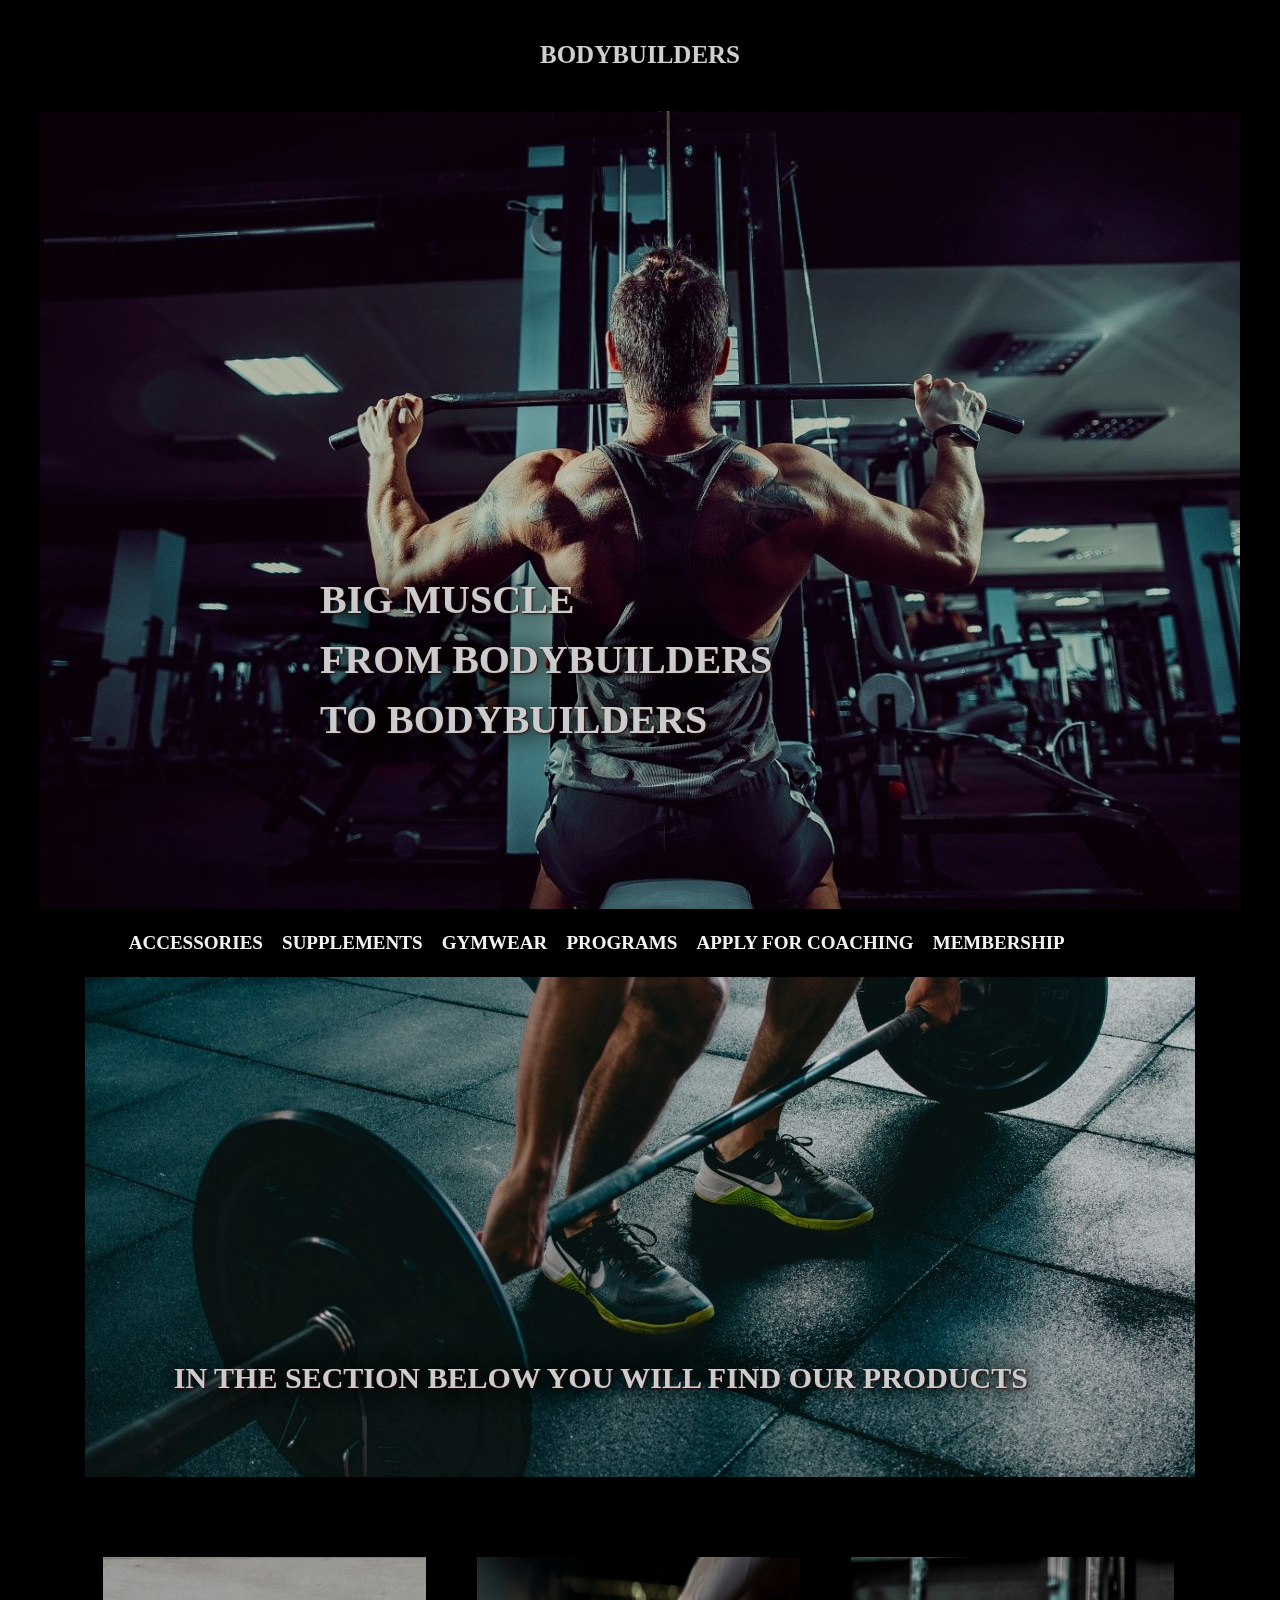
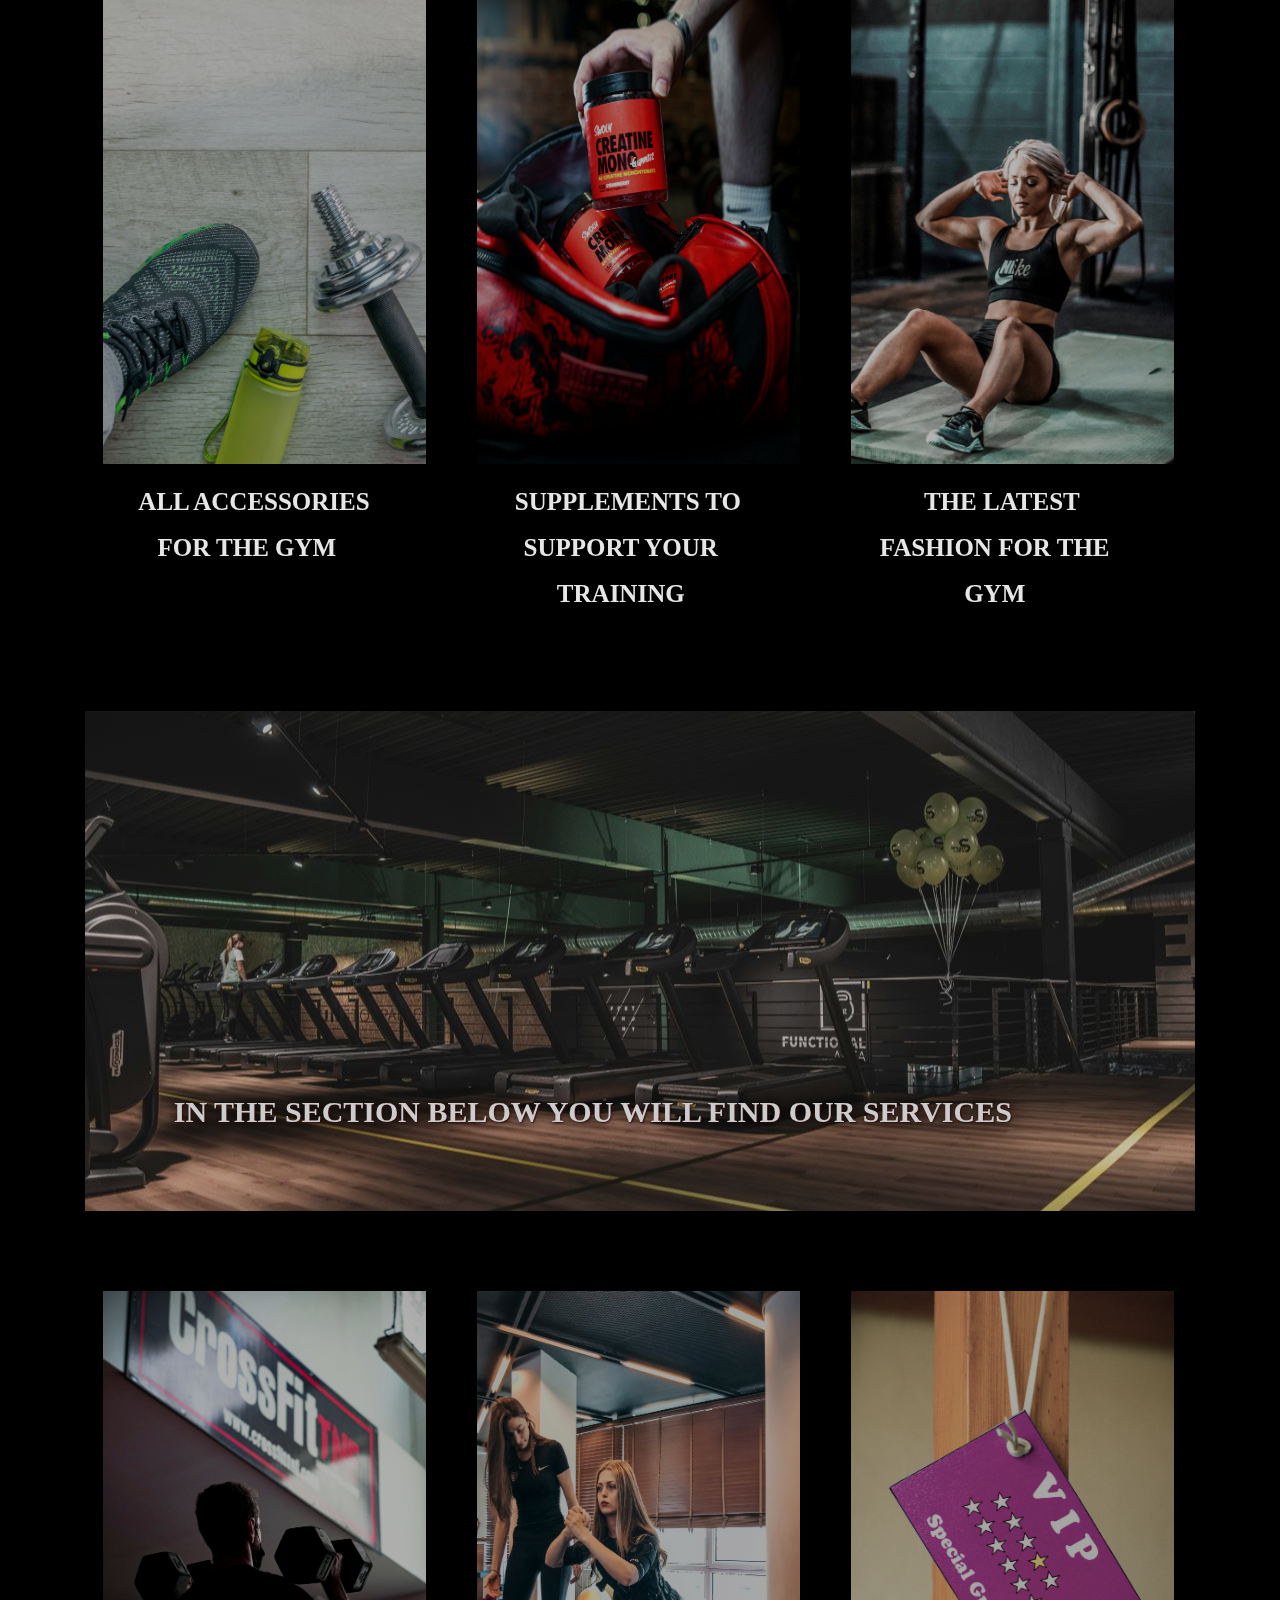
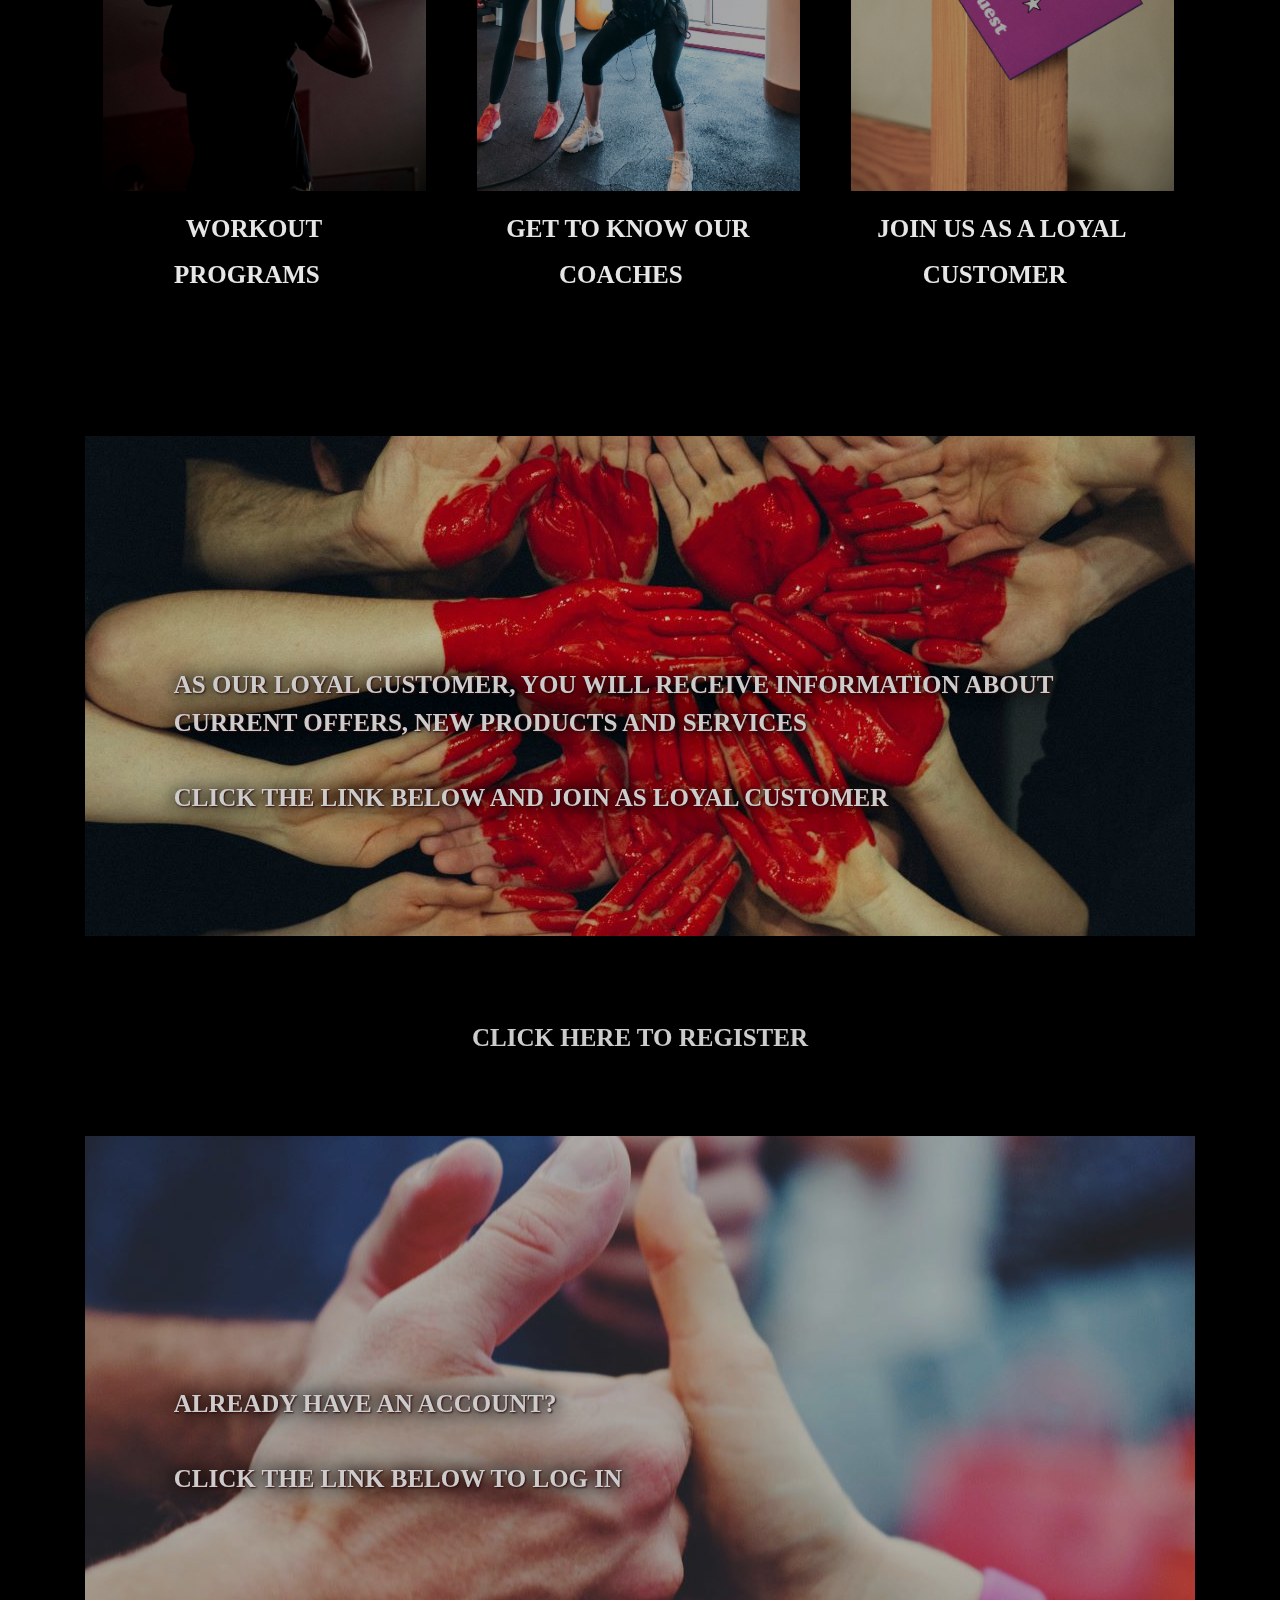
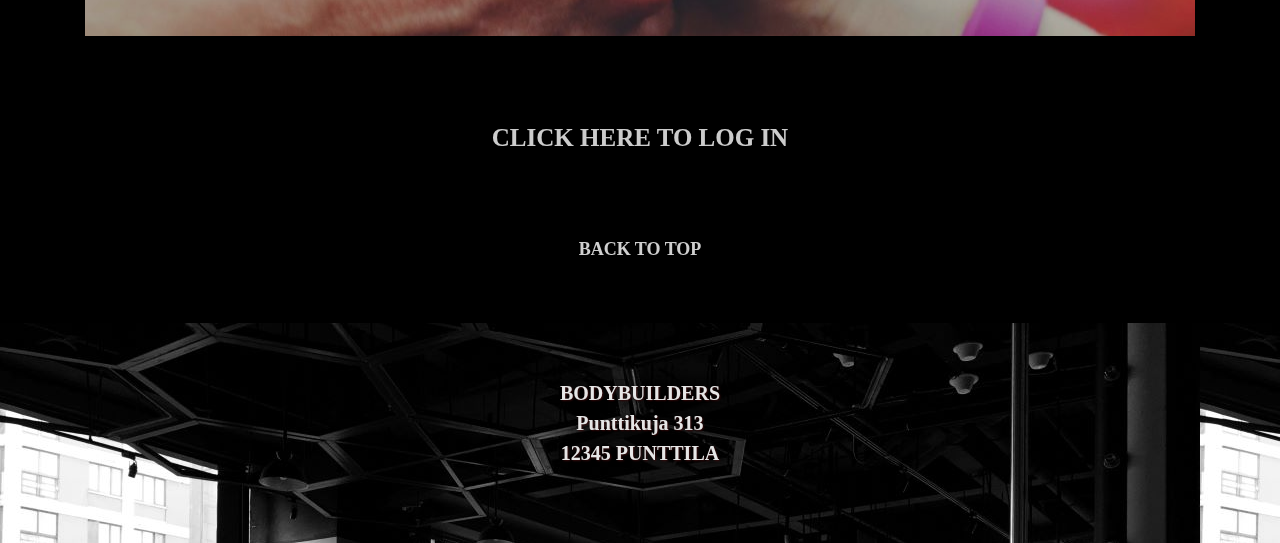
<file: index.html>
<!DOCTYPE html>
<html lang="en">
<head>
    <meta charset="UTF-8">
    <meta name="description" content="Bodybuilding and training programs">
    <link rel="stylesheet" href="https://stackpath.bootstrapcdn.com/bootstrap/4.4.1/css/bootstrap.min.css">
    <link href="css/mainstyle.css" rel="stylesheet" type="text/css" /> 
    <link rel="stylesheet" href="https://cdnjs.cloudflare.com/ajax/libs/font-awesome/6.2.0/css/all.min.css" integrity="sha512-xh6O/CkQoPOWDdYTDqeRdPCVd1SpvCA9XXcUnZS2FmJNp1coAFzvtCN9BmamE+4aHK8yyUHUSCcJHgXloTyT2A==" crossorigin="anonymous" referrerpolicy="no-referrer">
    <title>Bodybuilders</title>
    <style>
.headline {
    background-image: url(images/etusivu_isokuva.jpg);
}       
.headline2 {
    background-image: url(images/painot.jpg);
}
.headline3 {
    background-image: url(images/gym1.jpg);
}
.client {
    background-image: url(images/heart.jpg);
}  
.client2 {
    background-image: url(images/thumb.jpg);
}
footer {
    background-image: url(images/trainee.jpg);
}
    </style>
</head>
<body>
    <header>
        <a href="index.html"><h1>BODYBUILDERS</h1></a>
    </header>
    <div class="headline">
    <p>BIG MUSCLE<br>FROM BODYBUILDERS<br>TO BODYBUILDERS</p>
    <a id="back-to-top"></a>
    </div>
    <div class="container">
          <nav class="navbar navbar-expand-xl navbar-dark bg-black">        
            <div class="container-fluid">
              <ul class="navbar-nav mr-auto">    
                <li class="nav-item active">
                  <a class="nav-link" href="accessories.html" style="font-size: 19px; filter: brightness(95%);">ACCESSORIES</a>
                </li>
                <li class="nav-item active">
                  <a class="nav-link" href="supplements.html" style="font-size: 19px; filter: brightness(95%);">SUPPLEMENTS</a>
                </li>
                <li class="nav-item active">
                  <a class="nav-link" href="gymwear.html" style="font-size: 19px; filter: brightness(95%);">GYMWEAR</a>
                </li>
                <li class="nav-item active">
                  <a class="nav-link" href="programs.html" style="font-size: 19px; filter: brightness(95%);">PROGRAMS</a>
                </li>
                <li class="nav-item active">
                  <a class="nav-link" href="personal_training.html" style="font-size: 19px; filter: brightness(95%);">APPLY FOR COACHING</a>
                </li>
                <li class="nav-item active">
                  <a class="nav-link" href="#membership" style="font-size: 19px; filter: brightness(95%);">MEMBERSHIP</a>
                </li>
              </ul>
            </div>
          </nav>          
<main>
    <div class="headline2">
            <p><strong>IN THE SECTION BELOW YOU WILL FIND OUR PRODUCTS</strong></p>
    </div>
    <div class="section">
        <div class="row">
        <img class="img-responsive" src="images/accessories.jpg" alt="gym accessories">
        <div class="text-box"><a href="accessories.html">ACCESSORIES</a></div>
        <div class="text"><a href="accessories.html">ALL ACCESSORIES FOR THE GYM</a>
        </div>
        </div>

        <div class="row">
          <img class="img-responsive" src="images/creatine.jpg" alt="creatine">
          <div class="text-box"><a href="supplements.html">SUPPLEMENTS</a></div>
        <div class="text"><a href="supplements.html">SUPPLEMENTS TO SUPPORT YOUR TRAINING</a>
        </div>
        </div>

        <div class="row">
        <img class="img-responsive" src="images/gymwear.jpg" alt="gymwear">
        <div class="text-box"><a href="gymwear.html">GYMWEAR</a></div>
        <div class="text"><a href="gymwear.html">THE LATEST FASHION FOR THE GYM</a>
        </div>
        </div>
    </div>
<div class="headline3">
        <p><strong>IN THE SECTION BELOW YOU WILL FIND OUR SERVICES</strong></p>
</div>
<div class="section">
    <div class="row">
    <img class="img-responsive" src="images/programs.jpg" alt="gym programs">
    <div class="text-box"><a href="programs.html">PROGRAMS</a></div>
    <div class="text"><a href="programs.html">WORKOUT PROGRAMS</a>
    </div>
    </div>

    <div class="row">
    <img class="img-responsive" src="images/coaching.jpg" alt="coaching">
    <div class="text-box"><a href="personal_training.html">APPLY FOR COACHING</a></div>
    <div class="text"><a href="personal_training.html">GET TO KNOW OUR COACHES</a>
    </div>
    </div>

    <div class="row">
      <img class="img-responsive" src="images/vip.jpg" alt="gym membership">
      <div class="text-box"><a href="javascript:void(0);" onclick="window.open('register.html', 'Pikkuikkuna', 'width=600,height=700');">JOIN US</a></div>
    <div class="text"><a href="javascript:void(0);" onclick="window.open('register.html', 'Pikkuikkuna', 'width=600,height=700');">JOIN US AS A LOYAL CUSTOMER</a>
    </div>
    </div>
</div>
<div class="client">
    <p id="membership">AS OUR LOYAL CUSTOMER, YOU WILL RECEIVE INFORMATION ABOUT CURRENT OFFERS, NEW PRODUCTS AND SERVICES<br><br>CLICK THE LINK BELOW AND JOIN AS LOYAL CUSTOMER</p>
</div>
<div class="button">
    <a href="javascript:void(0);" onclick="window.open('register.html', 'Pikkuikkuna', 'width=600,height=700');">CLICK HERE TO <i class="fa-regular fa-star"></i> REGISTER</a>
</div>
<div class="client2">
    <p>ALREADY HAVE AN ACCOUNT?<br><br>CLICK THE LINK BELOW TO LOG IN</p>
</div>
<div class="button">
    <a href="javascript:void(0);" onclick="window.open('login.html', 'Pikkuikkuna', 'width=600,height=500');">CLICK HERE TO <i class="fa-regular fa-star"></i> LOG IN</a>
</div>
<div class="top">
  <a href="#back-to-top">BACK TO TOP</a>
</div>
</main>
</div>
<footer>
    <address>BODYBUILDERS<br>Punttikuja 313<br>12345 PUNTTILA</address>
</footer>
<script src="https://stackpath.bootstrapcdn.com/bootstrap/4.3.1/js/bootstrap.min.js"></script>
</body>
</html>
</file>
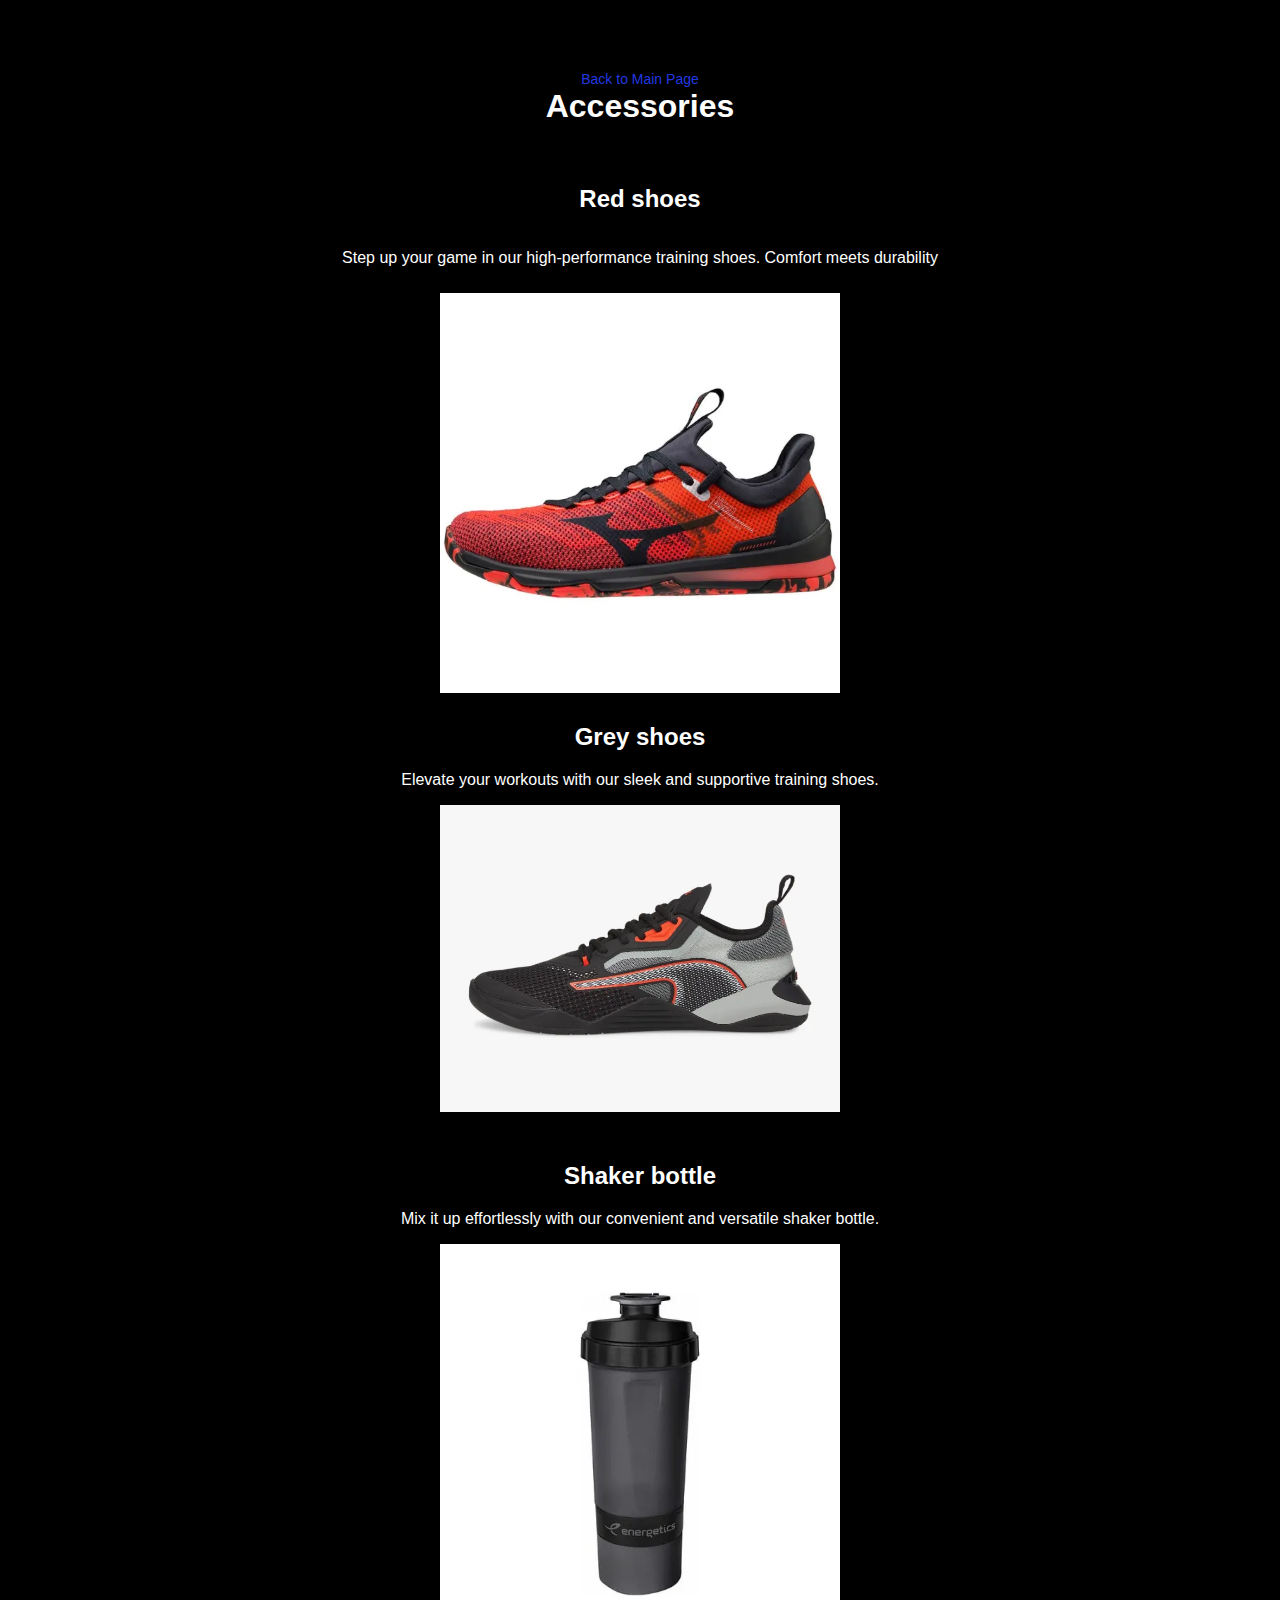
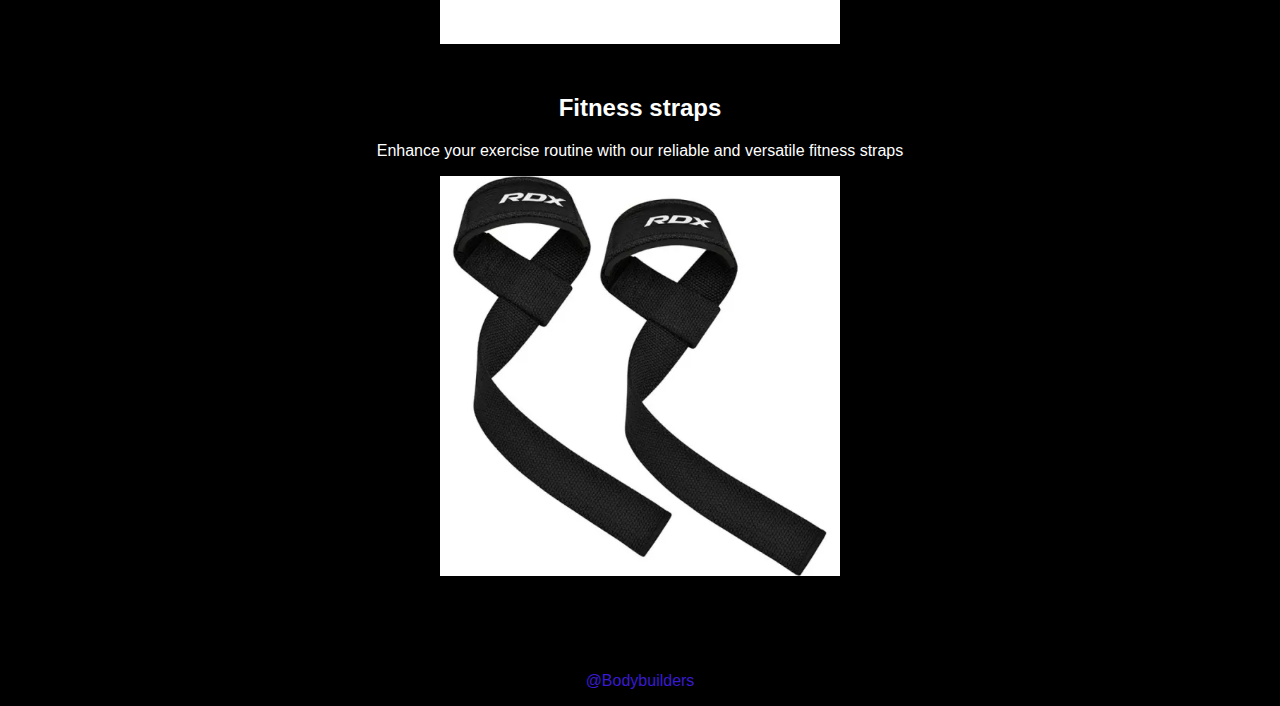
<file: accessories.html>
<!DOCTYPE html>
<html lang="en">
<head>
    <meta charset="UTF-8">
    <meta name="viewport" content="width=device-width, initial-scale=1.0">
    <link href="css/accessories.css" rel="stylesheet" type="text/css" /> 
    
    <title>Accessories</title>
</head>
<body>

    <header>
        <a href="mainpage.html" class="back-link">Back to Main Page</a>
        <h1>Accessories</h1>
    </header>
    <nav>
    
    </nav>

        <h2>Red shoes</h2>
        <p>Step up your game in our high-performance training shoes. Comfort meets durability
        </p>
        <img src="images/RedShoess.jpg">

    </section>

    <section >
        <h2>Grey shoes</h2>
        
        <div >
            <p>Elevate your workouts with our sleek and supportive training shoes.</p>
            <img src="images/GreyShoess.jpg">
        </div>
    </section>

    <section >
        <h2>Shaker bottle</h2>
        
        <p>Mix it up effortlessly with our convenient and versatile shaker bottle.</p>
        <img src="images/shakerr.jpg">
    
    </section>

    <section >
        <h2>Fitness straps</h2>
        
        <p>Enhance your exercise routine with our reliable and versatile fitness straps</p>
        <img src="images/strapss.jpg">
    
    </section>

    <footer>
        <p>@Bodybuilders</p>
    </footer>

</body>
</html>
</file>
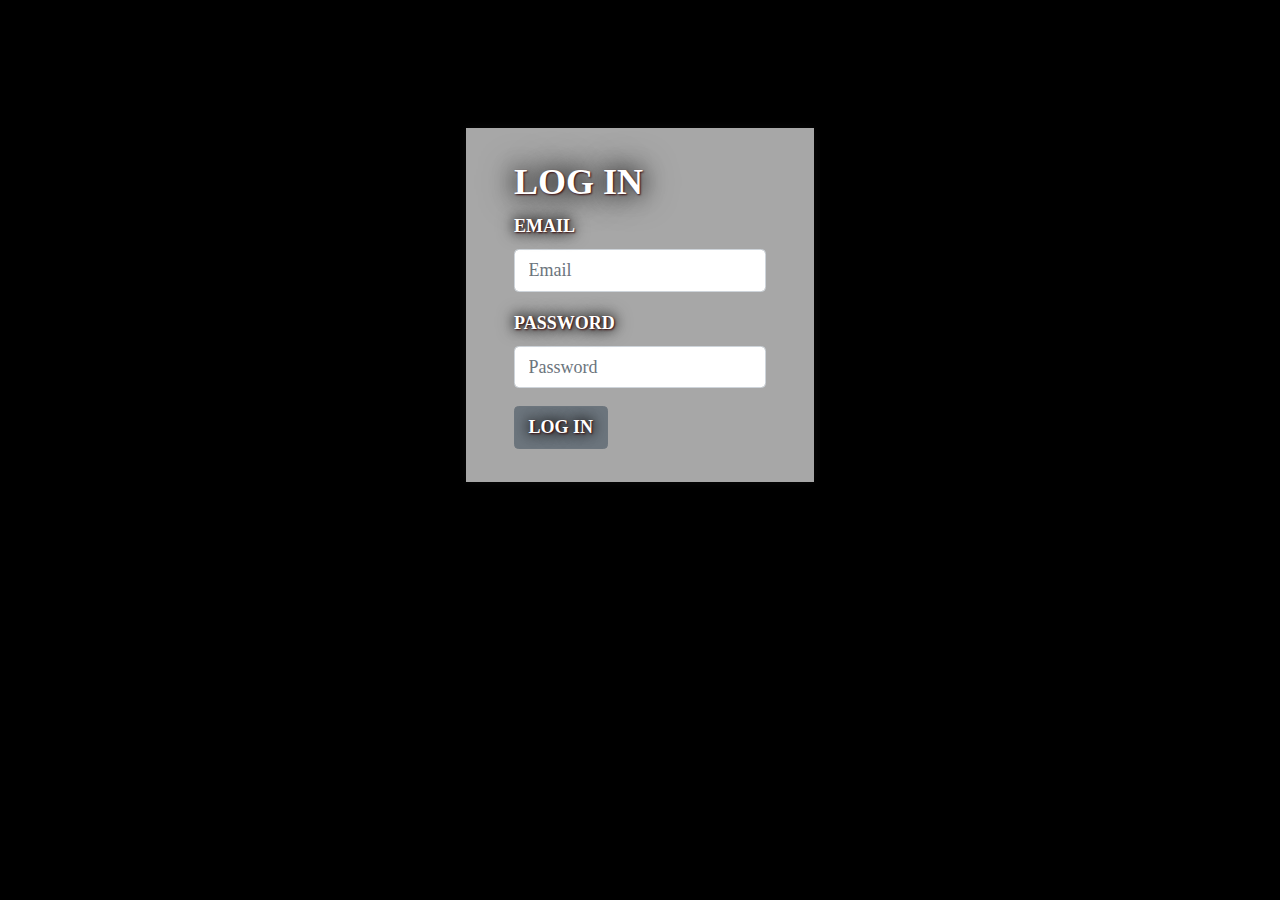
<file: login.html>
<!DOCTYPE html>
<html>
<head>
  <meta charset="UTF-8">
  <meta name="description" content="Bodybuilders loyalty customer login">
  <link href="css/loginstyle.css" rel="stylesheet" type="text/css" />
  <link rel="stylesheet" href="https://stackpath.bootstrapcdn.com/bootstrap/4.3.1/css/bootstrap.min.css">
  <title>Bodybuilders log in</title>
  <style>
body {
    background-color: black;
}
h2, label {
    font-weight: bolder;
    color: white;
    text-shadow: 1px 1px 2px rgb(60, 13, 13), 0 0 1em black, 0 0 0.6em black;
}
  </style>
</head>
<body>
  <div class="container">
    <div class="row">
      <div class="col-md-12">
        <h2>LOG IN</h2>
        <form>
          <div class="form-group">
            <label for="exampleInputEmail1">EMAIL</label>
            <input type="email" class="form-control" id="exampleInputEmail1" aria-describedby="emailHelp" placeholder="Email">
          </div>
          <div class="form-group">
            <label for="exampleInputPassword1">PASSWORD</label>
            <input type="password" class="form-control" id="exampleInputPassword1" placeholder="Password">
          </div>
          <input type="button" class="btn btn-secondary" value="LOG IN" style="font-weight: bolder; text-shadow: 1px 1px 2px rgb(60, 13, 13), 0 0 1em black, 0 0 0.6em black;" onclick="closePopupAndRedirect();">
          <script>
            function closePopupAndRedirect() {
                // Sulje pikkuikkuna
                window.close();
                // Ohjaa toiselle sivulle
                window.opener.location.replace('membership.html');
            }
            </script>
        </form>
      </div>
    </div>
  </div>
  <script src="https://stackpath.bootstrapcdn.com/bootstrap/4.3.1/js/bootstrap.min.js"></script>
</body>
</html>
</file>
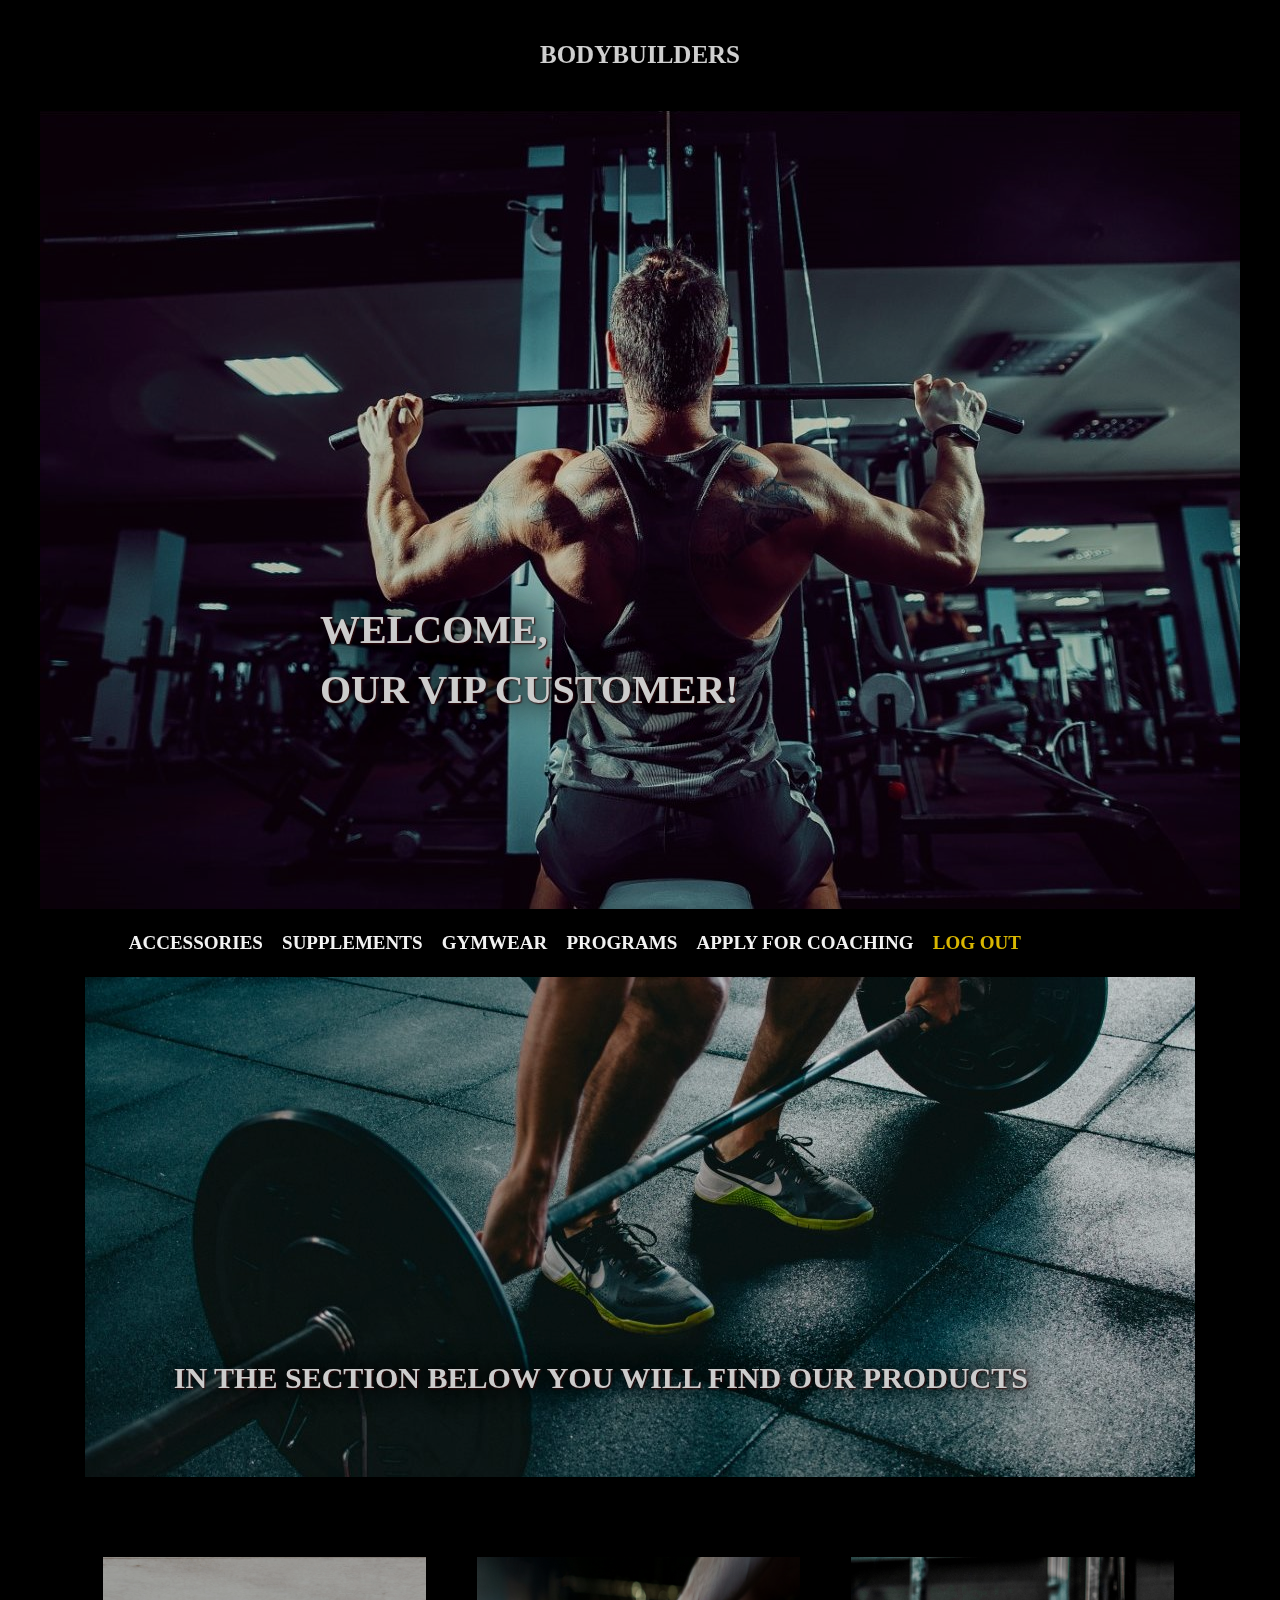
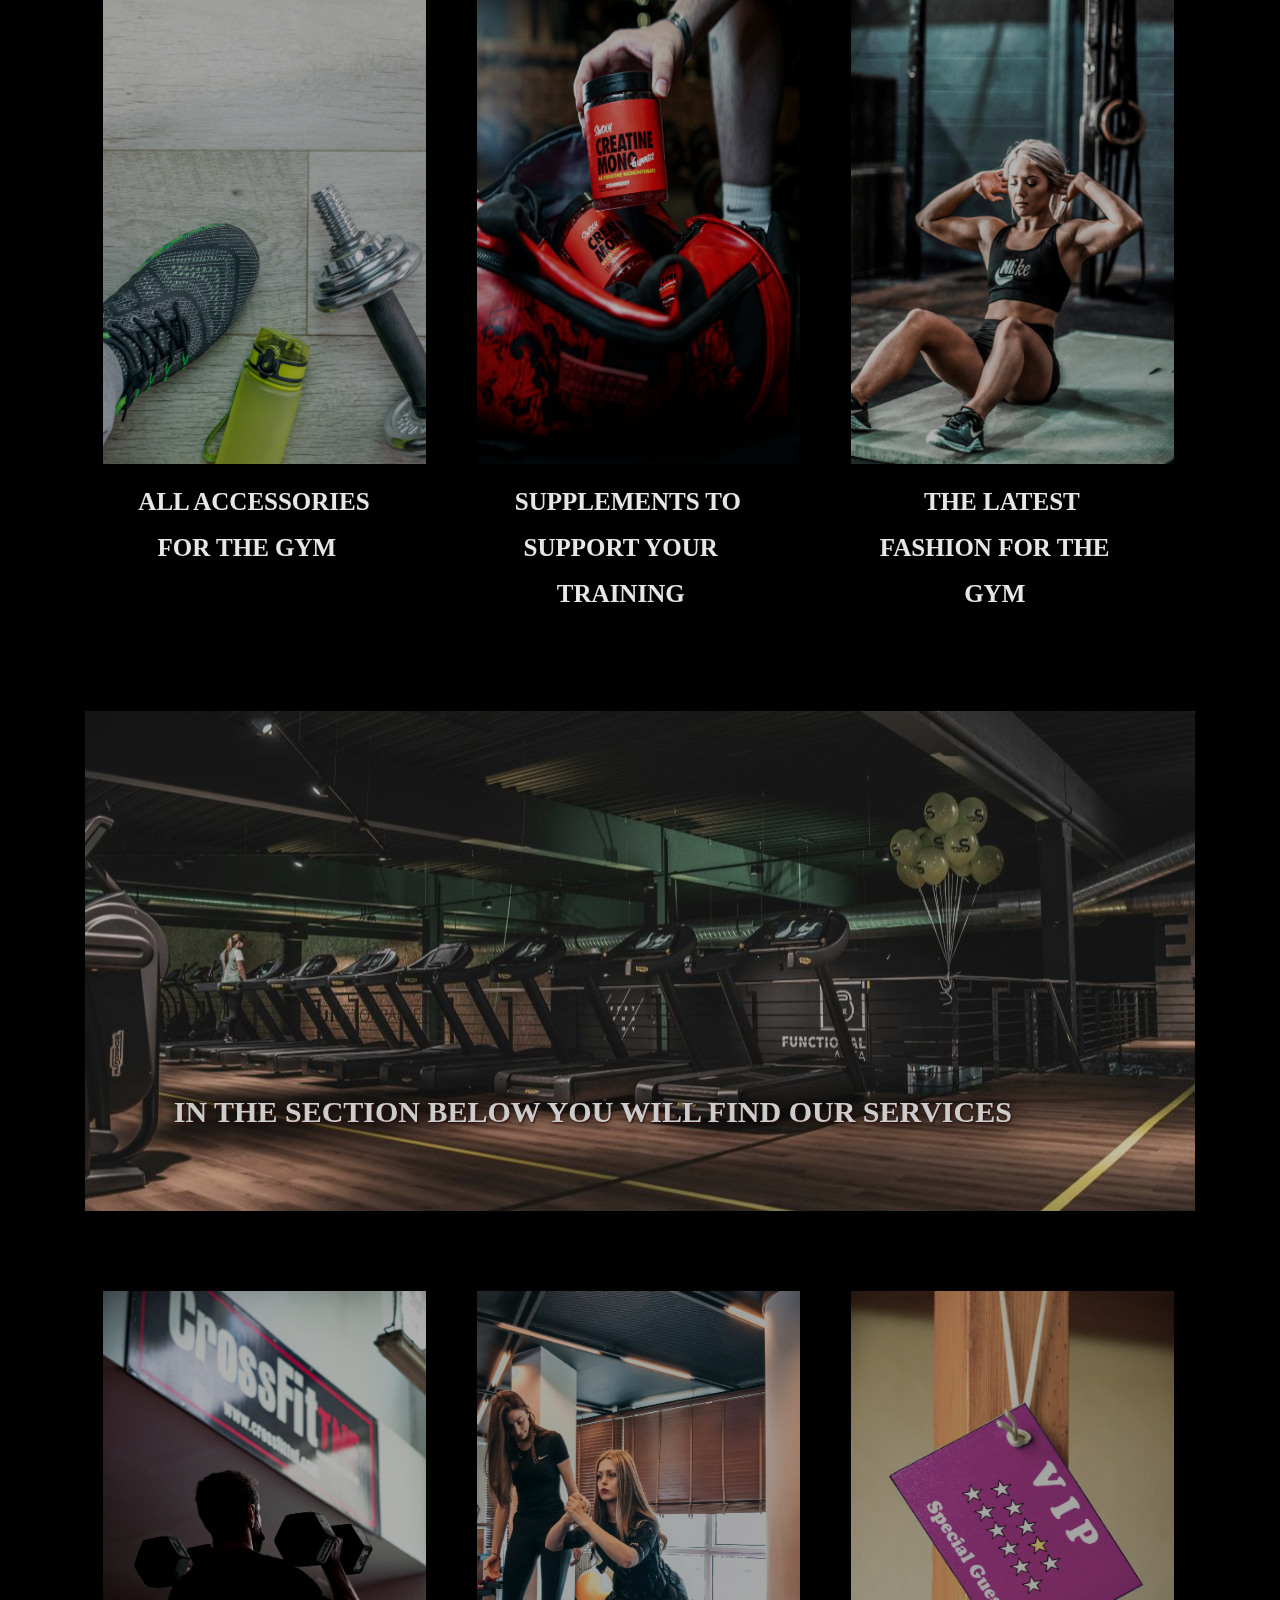
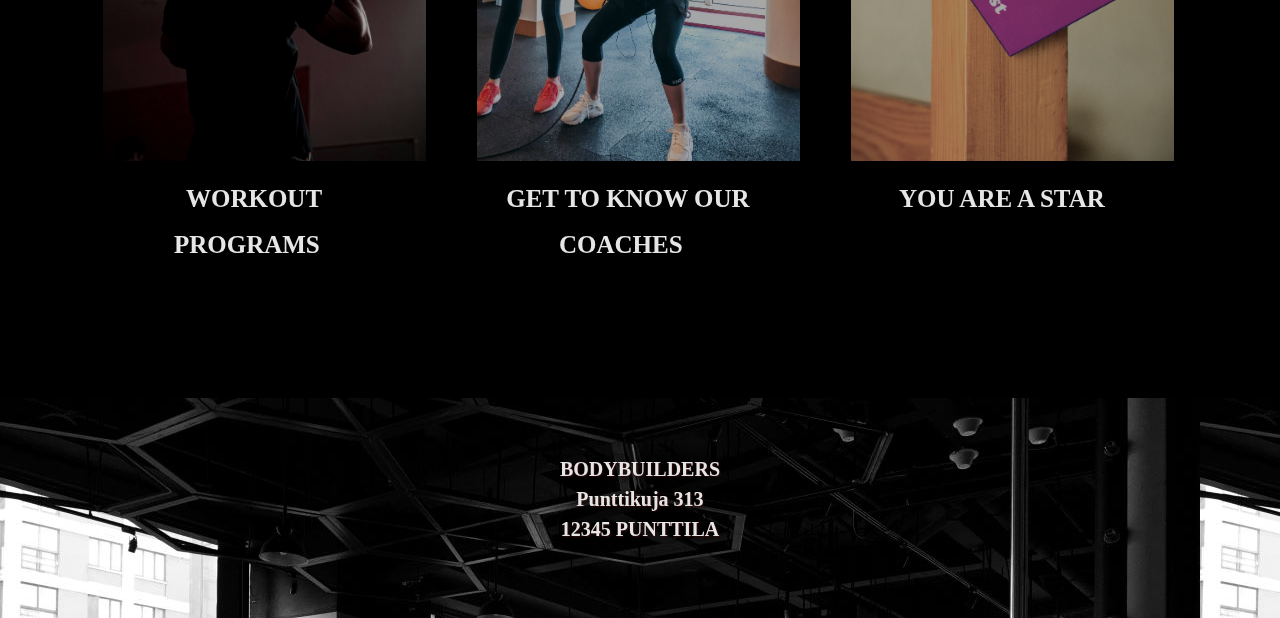
<file: membership.html>
<!DOCTYPE html>
<html lang="en">
<head>
    <meta charset="UTF-8">
    <meta name="description" content="Bodybuilding and training programs. Membership, memberpage.">
    <link rel="stylesheet" href="https://stackpath.bootstrapcdn.com/bootstrap/4.4.1/css/bootstrap.min.css">
    <link href="css/mainstyle.css" rel="stylesheet" type="text/css" /> 
    <link rel="stylesheet" href="https://cdnjs.cloudflare.com/ajax/libs/font-awesome/6.2.0/css/all.min.css" integrity="sha512-xh6O/CkQoPOWDdYTDqeRdPCVd1SpvCA9XXcUnZS2FmJNp1coAFzvtCN9BmamE+4aHK8yyUHUSCcJHgXloTyT2A==" crossorigin="anonymous" referrerpolicy="no-referrer">
    <title>Bodybuilders | Memberpage</title>
    <style>
.headline {
    background-image: url(images/etusivu_isokuva.jpg);
}       
.headline2 {
    background-image: url(images/painot.jpg);
}
.headline3 {
    background-image: url(images/gym1.jpg);
}
.client {
    background-image: url(images/heart.jpg);
}  
.client2 {
    background-image: url(images/thumb.jpg);
}
footer {
    background-image: url(images/trainee.jpg);
}
.fa-star {
    display: none;
}
/* Nyttää tähden hiiren ollessa tekstin päällä */
.text:hover .fa-star {
    display: inline-block;
    color: gold;
}
    </style>
</head>
<body>
    <header>
        <a href="index.html"><h1>BODYBUILDERS</h1></a>
    </header>
    <div class="headline">
    <p>WELCOME,<br>OUR VIP CUSTOMER!</p>
    </div>
    <div class="container">
          <nav class="navbar navbar-expand-xl navbar-dark bg-black">        
            <div class="container-fluid">
              <ul class="navbar-nav mr-auto">    
                <li class="nav-item active">
                  <a class="nav-link" href="accessories.html" style="font-size: 19px; filter: brightness(95%);">ACCESSORIES</a>
                </li>
                <li class="nav-item active">
                  <a class="nav-link" href="supplements.html" style="font-size: 19px; filter: brightness(95%);">SUPPLEMENTS</a>
                </li>
                <li class="nav-item active">
                  <a class="nav-link" href="gymwearmember.html" style="font-size: 19px; filter: brightness(95%);">GYMWEAR</a>
                </li>
                <li class="nav-item active">
                  <a class="nav-link" href="programs.html" style="font-size: 19px; filter: brightness(95%);">PROGRAMS</a>
                </li>
                <li class="nav-item active">
                  <a class="nav-link" href="personal_training.html" style="font-size: 19px; filter: brightness(95%);">APPLY FOR COACHING</a>
                </li>
                <li class="nav-item active">
                  <a class="nav-link" href="index.html" style="font-size: 19px; filter: brightness(85%); color: gold;">LOG OUT</a>
                </li>
              </ul>
            </div>
          </nav>          
<main>
    <div class="headline2">
            <p><strong>IN THE SECTION BELOW YOU WILL FIND OUR PRODUCTS</strong></p>
    </div>
    <div class="section">
        <div class="row">
        <img class="img-responsive" src="images/accessories.jpg" alt="gym accessories">
        <div class="text-box"><a href="accessories.html">ACCESSORIES</a></div>
        <div class="text"><a href="accessories.html">ALL ACCESSORIES FOR THE GYM</a>
        </div>
        </div>
        <div class="row">
        <img class="img-responsive" src="images/creatine.jpg" alt="creatine">
        <div class="text-box"><a href="supplements.html">SUPPLEMENTS</a></div>
        <div class="text"><a href="supplements.html">SUPPLEMENTS TO SUPPORT YOUR TRAINING</a>
        </div>
        </div>
        <div class="row">
        <img class="img-responsive" src="images/gymwear.jpg" alt="gymwear">
        <div class="text-box"><a href="gymwearmember.html">GYMWEAR</a></div>
        <div class="text"><a href="gymwearmember.html">THE LATEST FASHION FOR THE GYM</a>
        </div>
        </div>
    </div>
<div class="headline3">
        <p><strong>IN THE SECTION BELOW YOU WILL FIND OUR SERVICES</strong></p>
</div>
<div class="section">
    <div class="row">
    <img class="img-responsive" src="images/programs.jpg" alt="gym programs">
    <div class="text-box"><a href="programs.html">PROGRAMS</a></div>
    <div class="text"><a href="programs.html">WORKOUT PROGRAMS</a>
    </div>
    </div>
    <div class="row">
    <img class="img-responsive" src="images/coaching.jpg" alt="coaching">
    <div class="text-box"><a href="personal_training.html">APPLY FOR COACHING</a></div>
    <div class="text"><a href="personal_training.html">GET TO KNOW OUR COACHES</a>
    </div>
    </div>
    <div class="row">
    <img class="img-responsive" src="images/vip.jpg" alt="gym membership">
    <div class="text-box"><a href="gymwearmember.html">VIP TIP: CHECK OUT OUR GYMWEAR PAGE!</a></div>
    <div class="text"><a class="show-stars">YOU ARE <i class="fa-regular fa-star"></i> A STAR</a>
    </div>
    </div>
</div>
</main>
</div>
<footer>
    <address>BODYBUILDERS<br>Punttikuja 313<br>12345 PUNTTILA</address>
</footer>
<script src="https://stackpath.bootstrapcdn.com/bootstrap/4.3.1/js/bootstrap.min.js"></script>
</body>
</html>
</file>
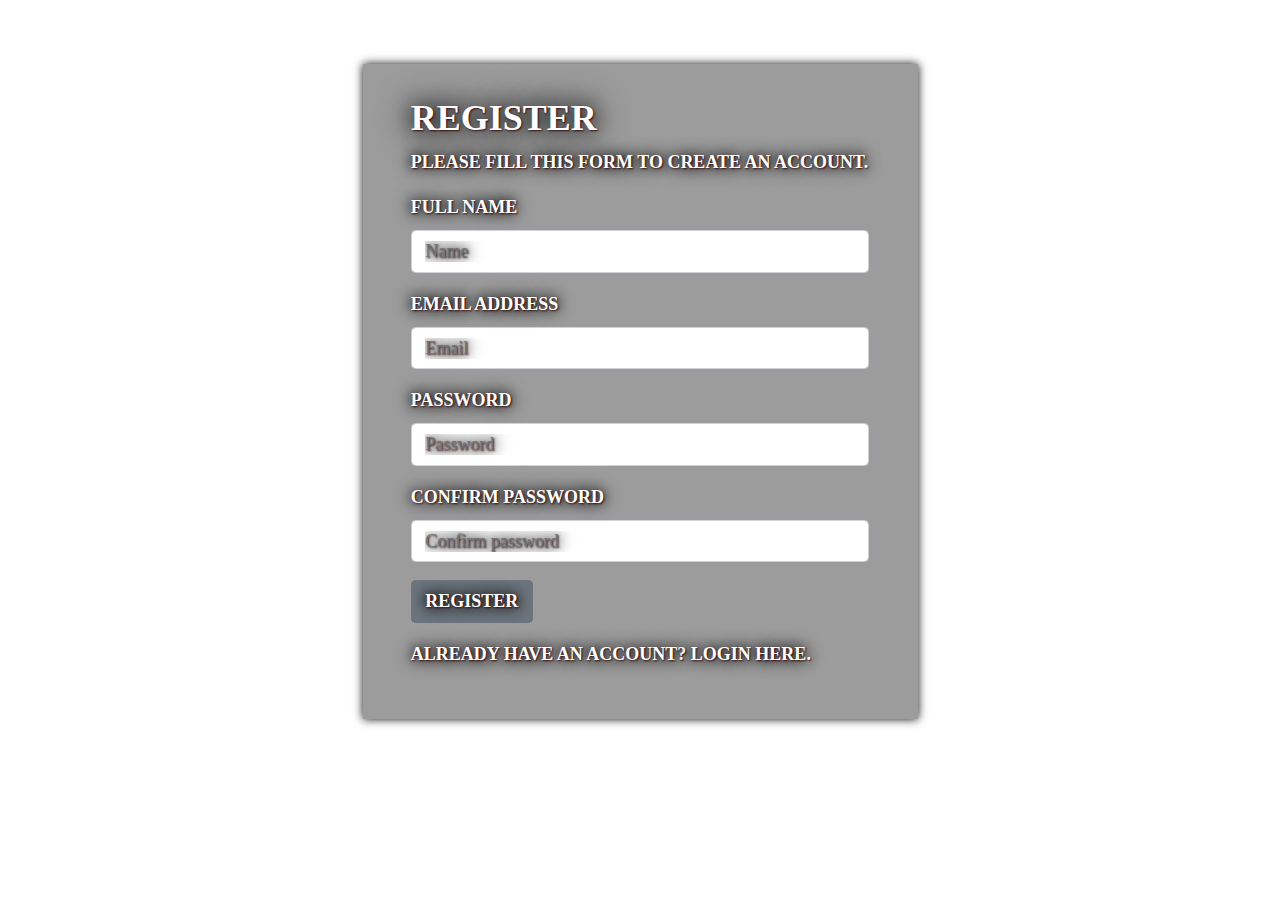
<file: register.html>
<!DOCTYPE html>
<html lang="en">
<head>
    <meta charset="UTF-8">
    <meta name="bodybuilding" content="Register as a loyal customer for bodybuilders">
    <link rel="stylesheet" href="https://stackpath.bootstrapcdn.com/bootstrap/4.4.1/css/bootstrap.min.css">
    <link href="css/registerstyle.css" rel="stylesheet" type="text/css" />
    <title>Bodybuilders customer registration</title>
</head>
<body>
    <div class="container">
        <div class="row">
            <div class="col-md-12">
                    <h2>REGISTER</h2>
                    <p>PLEASE FILL THIS FORM TO CREATE AN ACCOUNT.</p>
                    <form action="" method="post">
                        <div class="form-group">
                            <label>FULL NAME</label>
                            <input type="text" name="name" class="form-control" placeholder="Name" required>
                        </div>
                        <div class="form-group">
                            <label>EMAIL ADDRESS</label>
                            <input type="email" name="email" class="form-control" placeholder="Email" required />
                        </div>
                        <div class="form-group">
                            <label>PASSWORD</label>
                            <input type="password" name="password" class="form-control" placeholder="Password" required>    
                        </div>
                        <div class="form-group">
                            <label>CONFIRM PASSWORD</label>
                            <input type="password" name="confirm_password" class="form-control" placeholder="Confirm password" required>    
                        </div>
                        <div class="form-group">
                            <input type="button" class="btn btn-secondary" value="REGISTER" style="font-weight: bolder; text-shadow: 1px 1px 2px rgb(60, 13, 13), 0 0 1em black, 0 0 0.6em black;" onclick="closePopupAndRedirect();">
                            <script>
                              function closePopupAndRedirect() {
                                    // Sulje pikkuikkuna
                                    window.close();
                                    // Ohjaa toiselle sivulle
                                    window.opener.location.replace('membership.html');
                              }
                              </script>    
                        </div>
                        <p>ALREADY HAVE AN ACCOUNT? <a href="login.html"><strong>LOGIN HERE</strong></a>.</p>
                    </form>
                </div>
            </div>
        </div>
    <script src="https://stackpath.bootstrapcdn.com/bootstrap/4.3.1/js/bootstrap.min.js"></script>
</body>
</html>
</file>
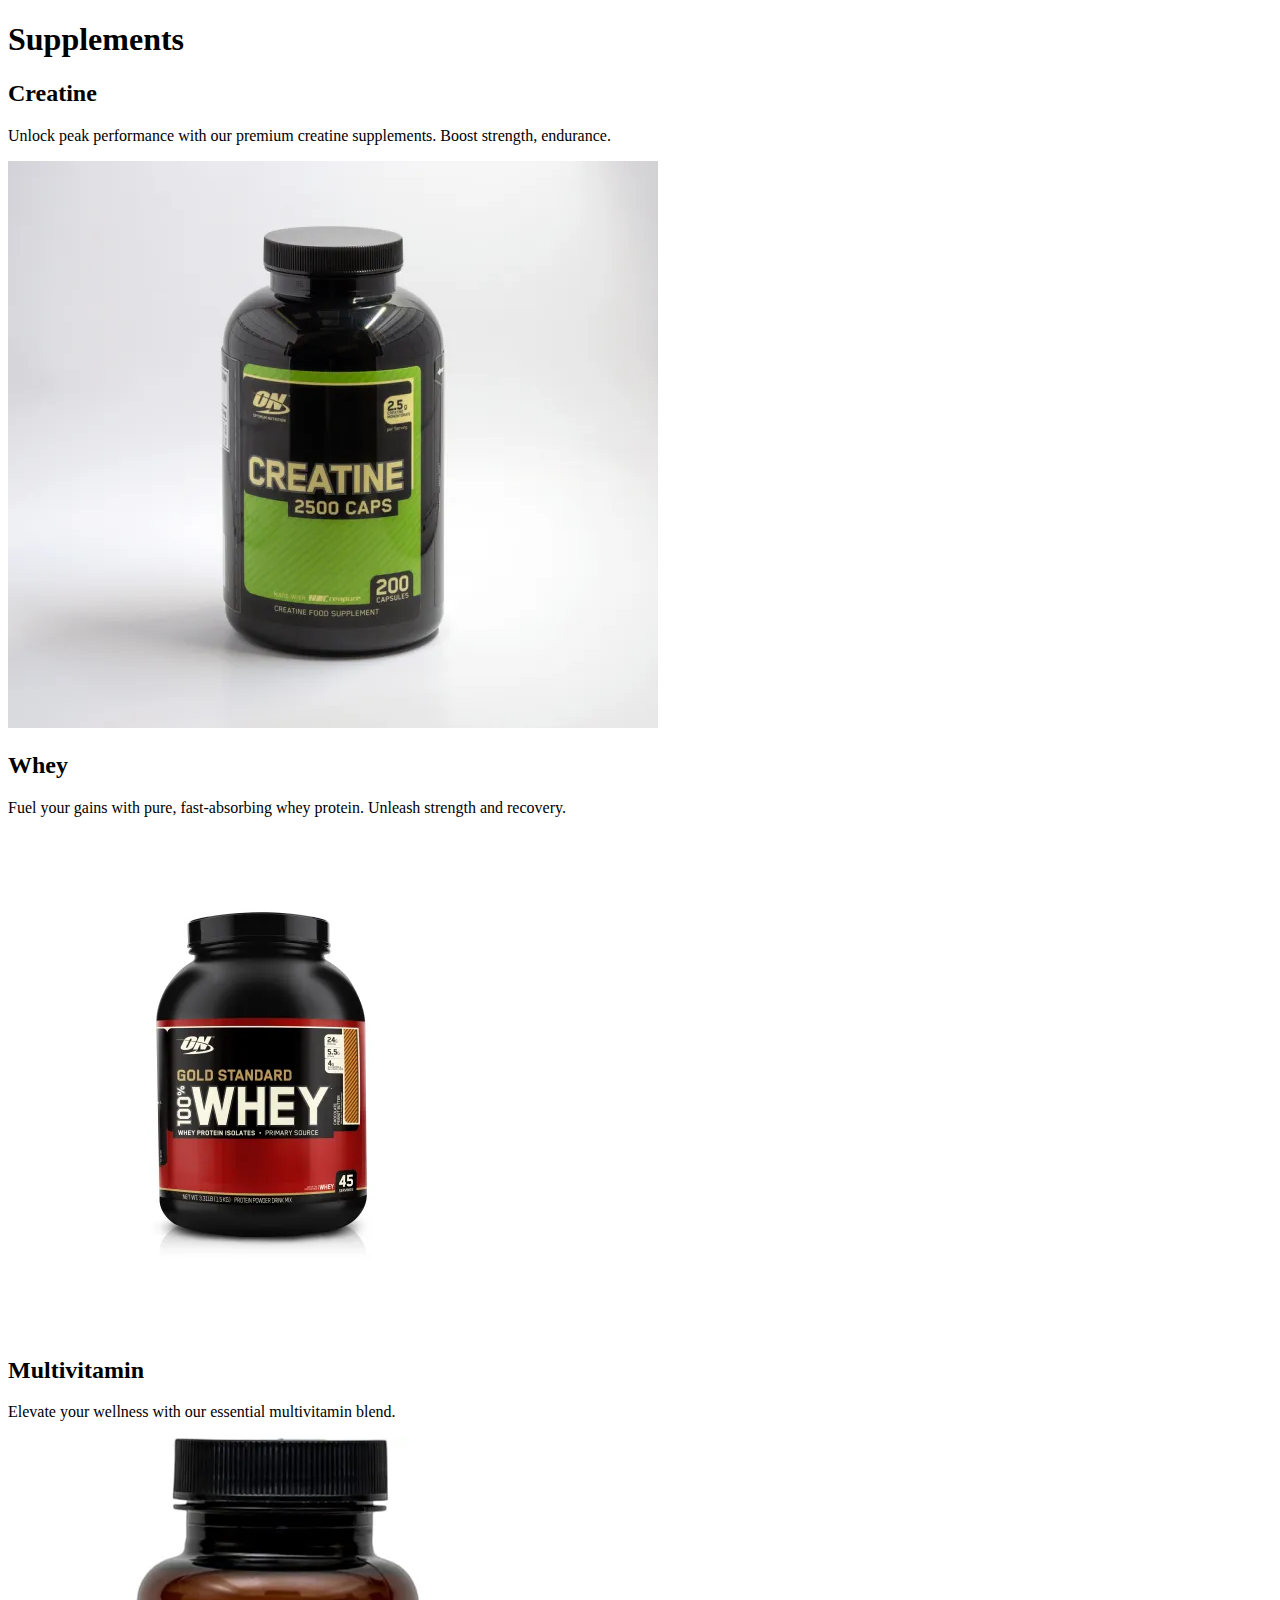
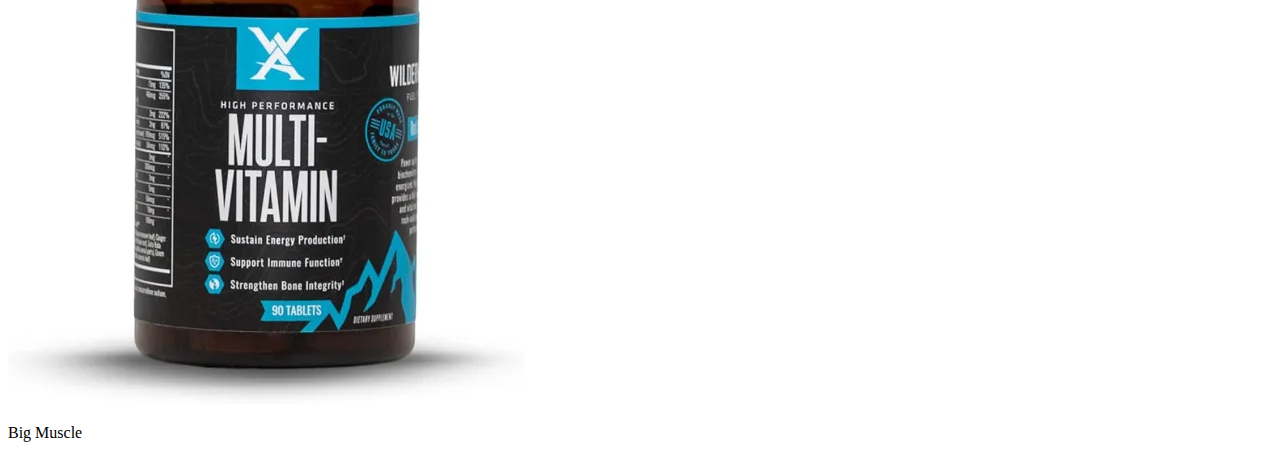
<file: supplements.html>
<!DOCTYPE html>
<html lang="en">
<head>
    <meta charset="UTF-8">
    <meta name="viewport" content="width=device-width, initial-scale=1.0">
    <link rel="stylesheet" type="text/css" href="supplements.html">
    

    <title>Supplements</title>
</head>
<body>

    <header>
        <h1>Supplements</h1>
    </header>

        <h2>Creatine</h2>
        <p>Unlock peak performance with our premium creatine supplements. Boost strength, endurance.</p>
        <img src="images/creatinee.jpg">

    </section>

    <section >
        <h2>Whey</h2>
    
        <div >
            <p>Fuel your gains with pure, fast-absorbing whey protein. Unleash strength and recovery.</p>
            <img src="images/wheyy.jpg">
        </div>
    </section>

    <section >
        <h2>Multivitamin</h2>
        
        <p>Elevate your wellness with our essential multivitamin blend.</p>
        <img src="images/vitaminn.jpg">
    </section>


    <footer>
        <p>Big Muscle</p>
    </footer>

</body>
</html>
</file>
<file: css/mainstyle.css>
* {
    box-sizing: border-box;
    font-size: larger;
    color: white;
    font-family: Georgia, 'Times New Roman', Times, serif;
    font-weight: bolder;
}
header, h1 {
    margin-top: 40px;
    height: 70px;
    font-size: 25px;
    font-weight: bolder;
    text-align: center;
    font-weight: bolder;
    filter: brightness(90%);
}
body {
    background-color:black; 
}
.headline {
    display: flex; /* tehdään elementistä flex */
    align-items: center; /* tasataan elementit keskeltä pystysuunnassa*/
    width: 100%;
    margin: auto; 
    background-position: center;
    background-repeat: no-repeat;
    height: 800px;
    filter: brightness(80%);
} 
.headline p {
    font-size: 40px;
    padding-left: 25%;
    padding-top: 25%;
    font-weight: bolder;
    text-shadow: 1px 1px 2px rgb(60, 13, 13), 0 0 1em black, 0 0 0.6em black;
}
.nav-link:hover {
    background-color: rgb(57, 56, 56, 0.45);
  }
h1:hover {
    color: rgb(142, 138, 138);
} 
main {
    min-height: 100%;
}
.headline2, .headline3 {
    display: flex; /* tehdään elementistä flex */
    align-items: center; /* tasataan elementit keskeltä pystysuunnassa*/
    /* width: 70%; */
    margin: auto; 
    background-position: center;
    background-repeat: no-repeat;
    height: 500px;
    filter: brightness(80%);
}
.headline2 p, .headline3 p {
    font-size: 25px;
    padding-left: 8%;
    padding-right: 8%;
    padding-top: 320px;
    text-shadow: 1px 1px 2px rgb(60, 13, 13), 0 0 1em black, 0 0 0.6em black;
}
.section {
    display: flex; /* asettaa .div3 -elementin joustavaksi konttirakenteeksi.*/
    justify-content: space-between; /* varmistaa, että kuvat ovat vierekkäin ja niiden välissä on tasainen tila. */
 /*   align-items: flex-start; /* keskittää tekstin pystysuunnassa kuvien yläreunaan.*/
    flex-wrap: wrap; /* mahdollistaa rivien käärimisen uudelle riville, jos tila loppuu.*/
    margin: auto;
    margin-bottom: 100px;
    margin-top: 30px;
    background-color: black;
    padding-left: 3%;
}
.row {
    flex-basis: calc(33.33%); /* määrittää kullekin .row -elementille kolmanneksen leveydestä */
    margin-bottom: 20px; /* lisää 20 pikseliä tilaa rivien väliin */
    margin-top: 50px;
    position: relative;
    display: inline-block;
}
.text-box {
    position: absolute;
    text-align: center;
    width: 100%;
    margin: auto;
    padding-top: 60%;
    padding-right: 10%;
    top: 0;
    bottom: 0;
    right: 0;
    left: 0;
    font-size: 30px;
    background-color: rgba(0, 0, 0, 0.7);
    line-height: 1.5;
    transition: opacity 0.3s ease;
    opacity: 0;
    background-color: black;
    filter: brightness(90%);
}
.text-box a {
    color: white;
    font-size: 25px;
}
.img-responsive {
    width: 90%;
    height: 80%;
    opacity: 0.7;
}
.row:hover .text-box {
        opacity: 1;
    }
.image {
    width: 90%;
    height: 80%;
    opacity: 0.7;
}
.text {
    margin-top: 3%;
    text-align: center;
    width: 80%;
    filter: brightness(90%);
    line-height: 0.8em;
}
.text a {
    font-size: 25px;
    padding-left: 5%;
    font-weight: bolder;
    color: white;
}
.client, .client2 {
    display: flex; /* tehdään elementistä flex */
    align-items: center; /* tasataan elementit keskeltä pystysuunnassa*/
    margin: auto; 
    background-position: center;
    background-repeat: no-repeat;
    height: 500px;
    filter: brightness(80%);
   }
.client p, .client2 p {
    font-size: 25px;
    padding-left: 8%;
    padding-right: 8%;
    padding-top: 130px;
    text-shadow: 1px 1px 2px rgb(60, 13, 13), 0 0 1em black, 0 0 0.6em black;
}
.button {
    height: 200px;
    display: flex;
    justify-content: center; /* Keskittää sisällön vaakasuunnassa */
    align-items: center; /* Keskittää sisällön pystysuunnassa */
}
.button  a {
    color: white;
    filter: brightness(80%);
    font-size: 25px;
}
a:hover {
    color: rgb(142, 138, 138);
} 
i:hover {
    color: gold;
}
.top, .top a {
    text-align: center;
    font-size: 18px;
    color: white;
    filter: brightness(90%);
}
footer {
    margin-top: 60px;
    height: 220px;
    display: flex;
    justify-content: center; /* Keskittää sisällön vaakasuunnassa */
    align-items: center; /* Keskittää sisällön pystysuunnassa */
}
address {
    font-size: 20px;
    color: white; /* Valkoinen teksti */
    text-align: center; /* Keskittää tekstin vaakasuunnassa */
    padding: 20px; /* Pienennetty paddingia */
    font-weight: bolder;
    filter: brightness(90%);
    text-shadow: 1px 1px 2px rgb(60, 13, 13), 0 0 1em black, 0 0 0.6em black;
}
@media only screen and (max-width: 768px) { /* kun näytön leveys 768px... */
    .headline, h1, .headline2, .headline3, .section, .client, .client2, .button, footer {
        flex-direction: column;  /* ...asettelu muuttuu pystysuunnaksi... */
        height: auto; /* Automaattinen korkeus mobiililaitteille */
    }
    .headline p, .client, .client2, .button {
        font-size: 18px; /* Pienennetty fonttikokoa mobiililaitteille */
        padding-left: 5%;
        padding-top: 50px;
    }
}
</file>
<file: css/accessories.css>
body {
    background-color: black;
    color: rgb(255, 254, 254);
    font-family: Arial, sans-serif;
    display: flex;
    flex-direction: column;
    justify-content: center;
    align-items: center;
    min-height: 100vh; /* Kaikki tekstit ja kuvat näkyvät sivun sisällä */
    margin: 0;
    padding-top: 50px; /* Tilaa ylhäällä */
}

header {
    text-align: center; /* Otsikko keskellä */
    padding: 20px;
}

.back-link {
    color: rgb(34, 56, 226);
    text-decoration: none;
    font-size: 14px;
    margin-top: 15px; /* Tilaa otsikon ja linkin välille */
 }

h1 {
    margin: 0;
}

nav {
    margin-bottom: 20px; /* Tilaa otsikon alla */
}

section {
    text-align: center; /* Asettaa kuvat ja tekstin keskelle */
    margin-bottom: 20px;
}

h2 {
    color: rgb(255, 255, 255);
}

p {
    color: rgb(255, 255, 255);
}

img {
    width: 100%;
    height: auto;
    max-width: 400px; 
    display: block;
    margin: 10px auto;
}

footer {
    text-align: center;
    margin-top: 50px;
}

footer p {
    color: rgb(57, 27, 210);
}
</file>
<file: css/loginstyle.css>
* {
    font-size:large;
    color: white;
    font-family: Georgia, 'Times New Roman', Times, serif;
    font-weight: bolder;
}
.row {
    background-color: hsla(0, 0%, 71%, 0.921);
    box-shadow: 0 0 9px 0 rgba(10, 10, 10, 10.3);
    padding: 3%;
}
.container {
    display: flex;
    justify-content: center;
    padding-top: 10%;
}
.form-control:focus {
    border-color: black;
    box-shadow: 0 0 8px black;
}
button {
    text-shadow: 1px 1px 2px rgb(60, 13, 13), 0 0 1em black, 0 0 0.6em black;
    background-color: hsla(0, 5%, 6%, 0.921);
}
</file>
<file: css/registerstyle.css>
* {
    font-size:large;
    color: white;
    font-family: Georgia, 'Times New Roman', Times, serif;
    font-weight: bolder;
    }
header, h1 {
    padding-top: 20px;
    height: 80px;
    font-size: 25px;
    font-weight: bolder;
    text-align: center;
    font-weight: bolder;
    filter: brightness(90%);
    background-color: black;
    }
.row {
    background-color: hsla(0, 0%, 58%, 0.921);
    width: 50%;
    box-shadow: 0 0 9px 0 rgba(10, 10, 10, 10.3);
    padding: 3%;
} 
h2 {
    font-weight: bolder;
    text-shadow: 1px 1px 2px rgb(60, 13, 13), 0 0 1em black, 0 0 0.6em black;
    }
p, label, a {
    color: white;
    text-shadow: 1px 1px 2px rgb(60, 13, 13), 0 0 1em black, 0 0 0.6em black;
    }
.container {
    display: flex;
    justify-content: center;
    padding-top: 5%;
    }
.form-control:focus {
    border-color: black;
    box-shadow: 0 0 8px black;
    }
button {
    text-shadow: 1px 1px 2px rgb(60, 13, 13), 0 0 1em black, 0 0 0.6em black;
    background-color: hsla(0, 5%, 6%, 0.921);
    }
input {
    text-shadow: 1px 1px 2px rgb(60, 13, 13), 0 0 1em black, 0 0 0.6em black;
    background-color: hsla(0, 5%, 6%, 0.921);   
    }
footer {
    background-color: black;
    margin-top: 90px;
    height: 200px;
    display: flex;
    justify-content: center; /* Keskittää sisällön vaakasuunnassa */
    align-items: center; /* Keskittää sisällön pystysuunnassa */
}
address {
    font-size: 20px;
    color: white;
    text-align: center; /* Keskittää tekstin vaakasuunnassa */
    padding: 20px; /* Pienennetty paddingia */
    font-weight: bolder;
    filter: brightness(90%);
    text-shadow: 1px 1px 2px rgb(60, 13, 13), 0 0 1em black, 0 0 0.6em black;
}
</file>
